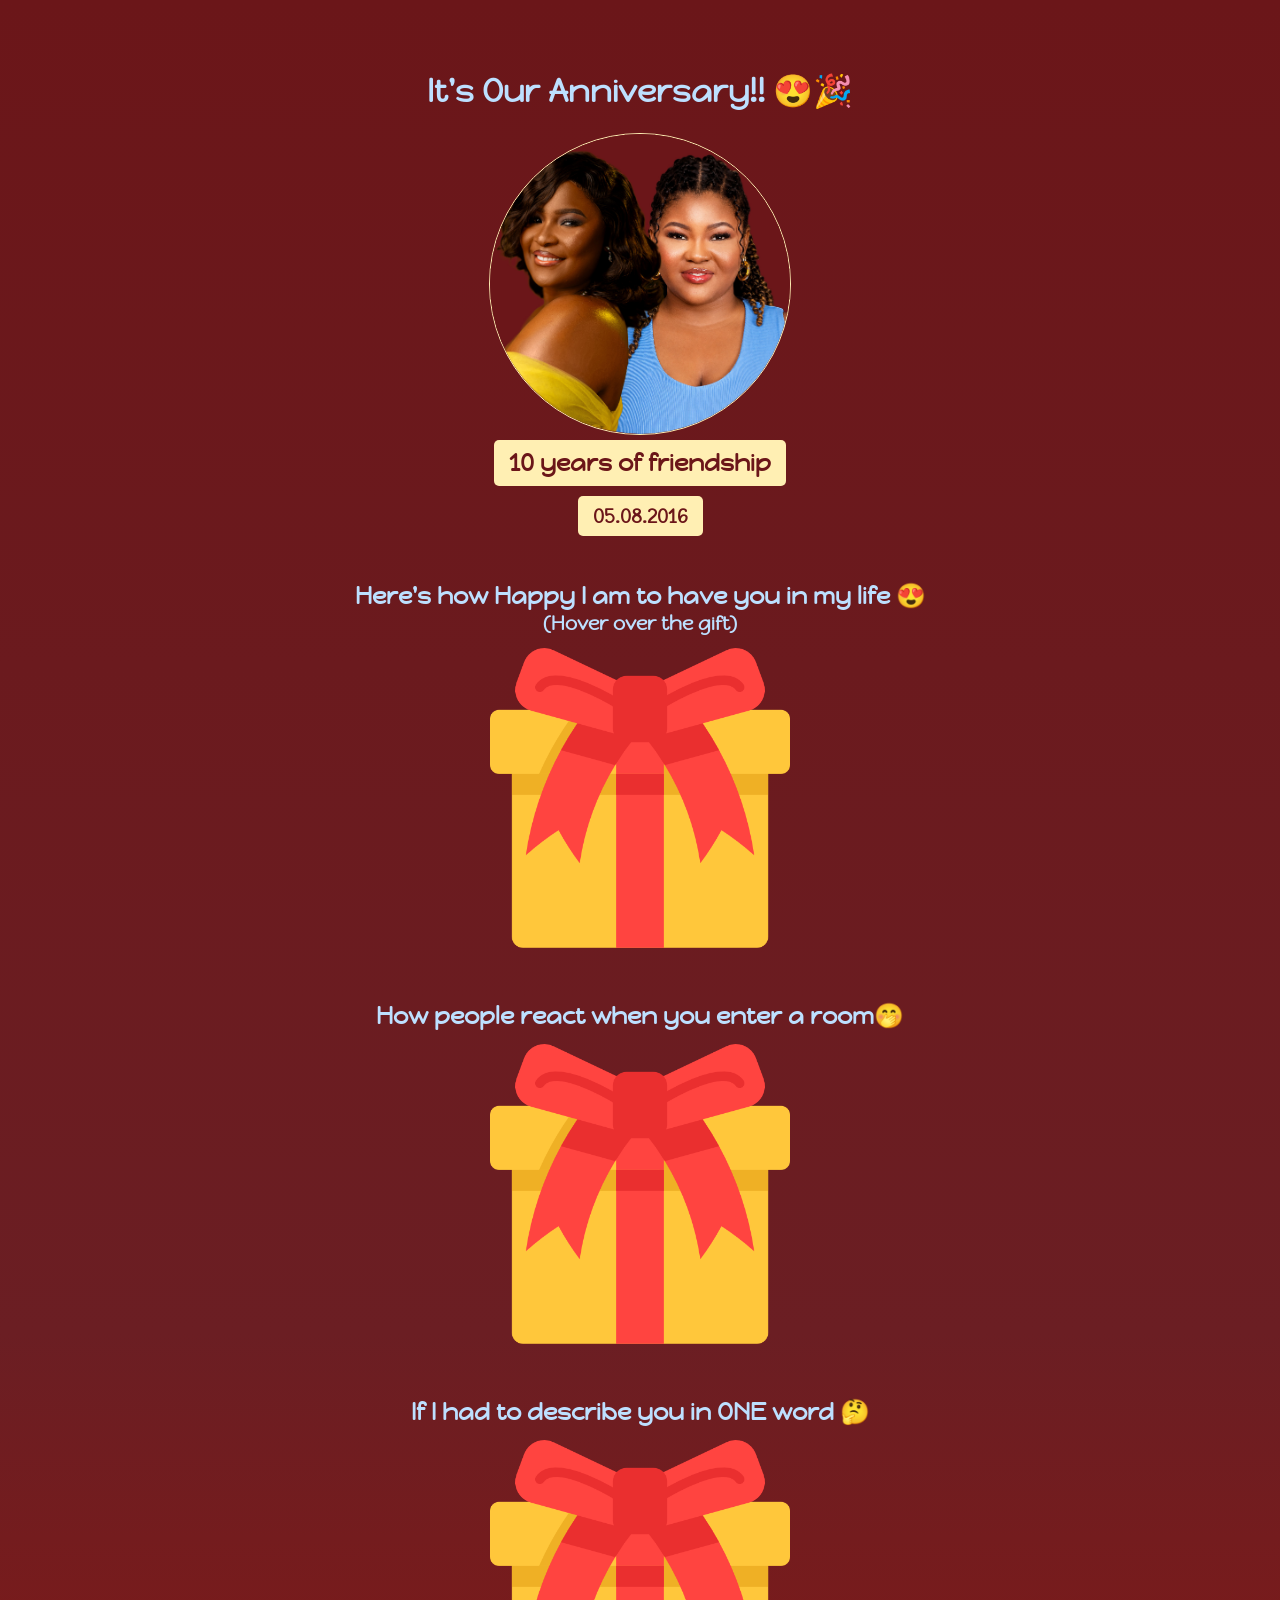
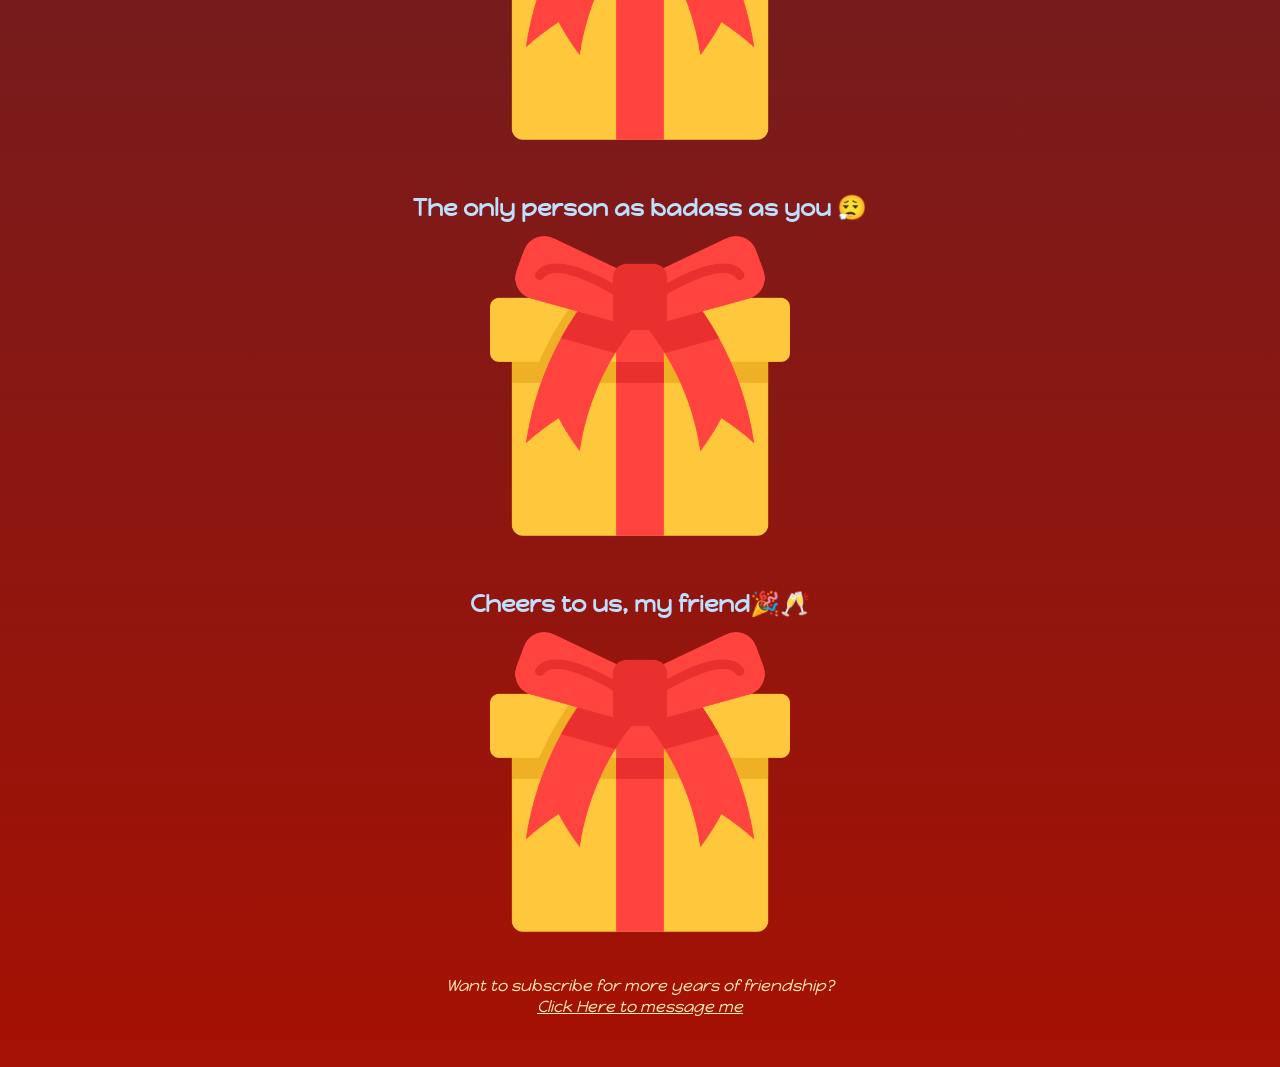
<file: birthday card/index.html>
<html>

<head>
    <link rel="stylesheet" href="styles.css">
    <link rel="preconnect" href="https://fonts.googleapis.com">
    <link rel="preconnect" href="https://fonts.gstatic.com" crossorigin>
    <link href="https://fonts.googleapis.com/css2?family=Happy+Monkey&display=swap" rel="stylesheet">
</head>

<body>
    <div id="header">
        <h1> It's Our Anniversary!! 😍🎉</h1>
        <img src="images/nonsovee.jpg" id="celebrant">
        <h2 id="nonso-age">10 years of friendship </h2>
        <h3 id="nonso-date">05.08.2016</h3>
    </div>
    <div id="all-gifts">
        <div class="gift-section">
            <h2 class="gift-message">Here's how Happy I am to have you in my life 😍</h2>
            <h3 class="gift-hint">(Hover over the gift)</h3>
            <!-- Notice it has BOTH 'gift-image' (for shared layout) AND 'gift1-image' (for its unique GIF) -->
            <div class="gift-image gift1-image"></div>
        </div>

        <div class="gift-section">
            <h2 class="gift-message">How people react when you enter a room🤭</h2>
            <div class="gift-image gift2-image"></div>
        </div>

        <div class="gift-section">
            <h2 class="gift-message">If I had to describe you in ONE word 🤔</h2>
            <div class="gift-image gift3-image"></div>
        </div>

        <div class="gift-section">
            <h2 class="gift-message">The only person as badass as you 😮‍💨</h2>
            <div class="gift-image gift4-image"></div>
        </div>

        <div class="gift-section">
            <h2 class="gift-message">Cheers to us, my friend🎉🥂</h2>
            <div class="gift-image gift5-image"></div>
        </div>
    </div>

    <footer>
        <p id="footer">Want to subscribe for more years of friendship?
            <a href="https://wa.link/y4h6ok" target="_blank">Click Here to message me</a>
        </p>
    </footer>
</body>


</html>
</file>
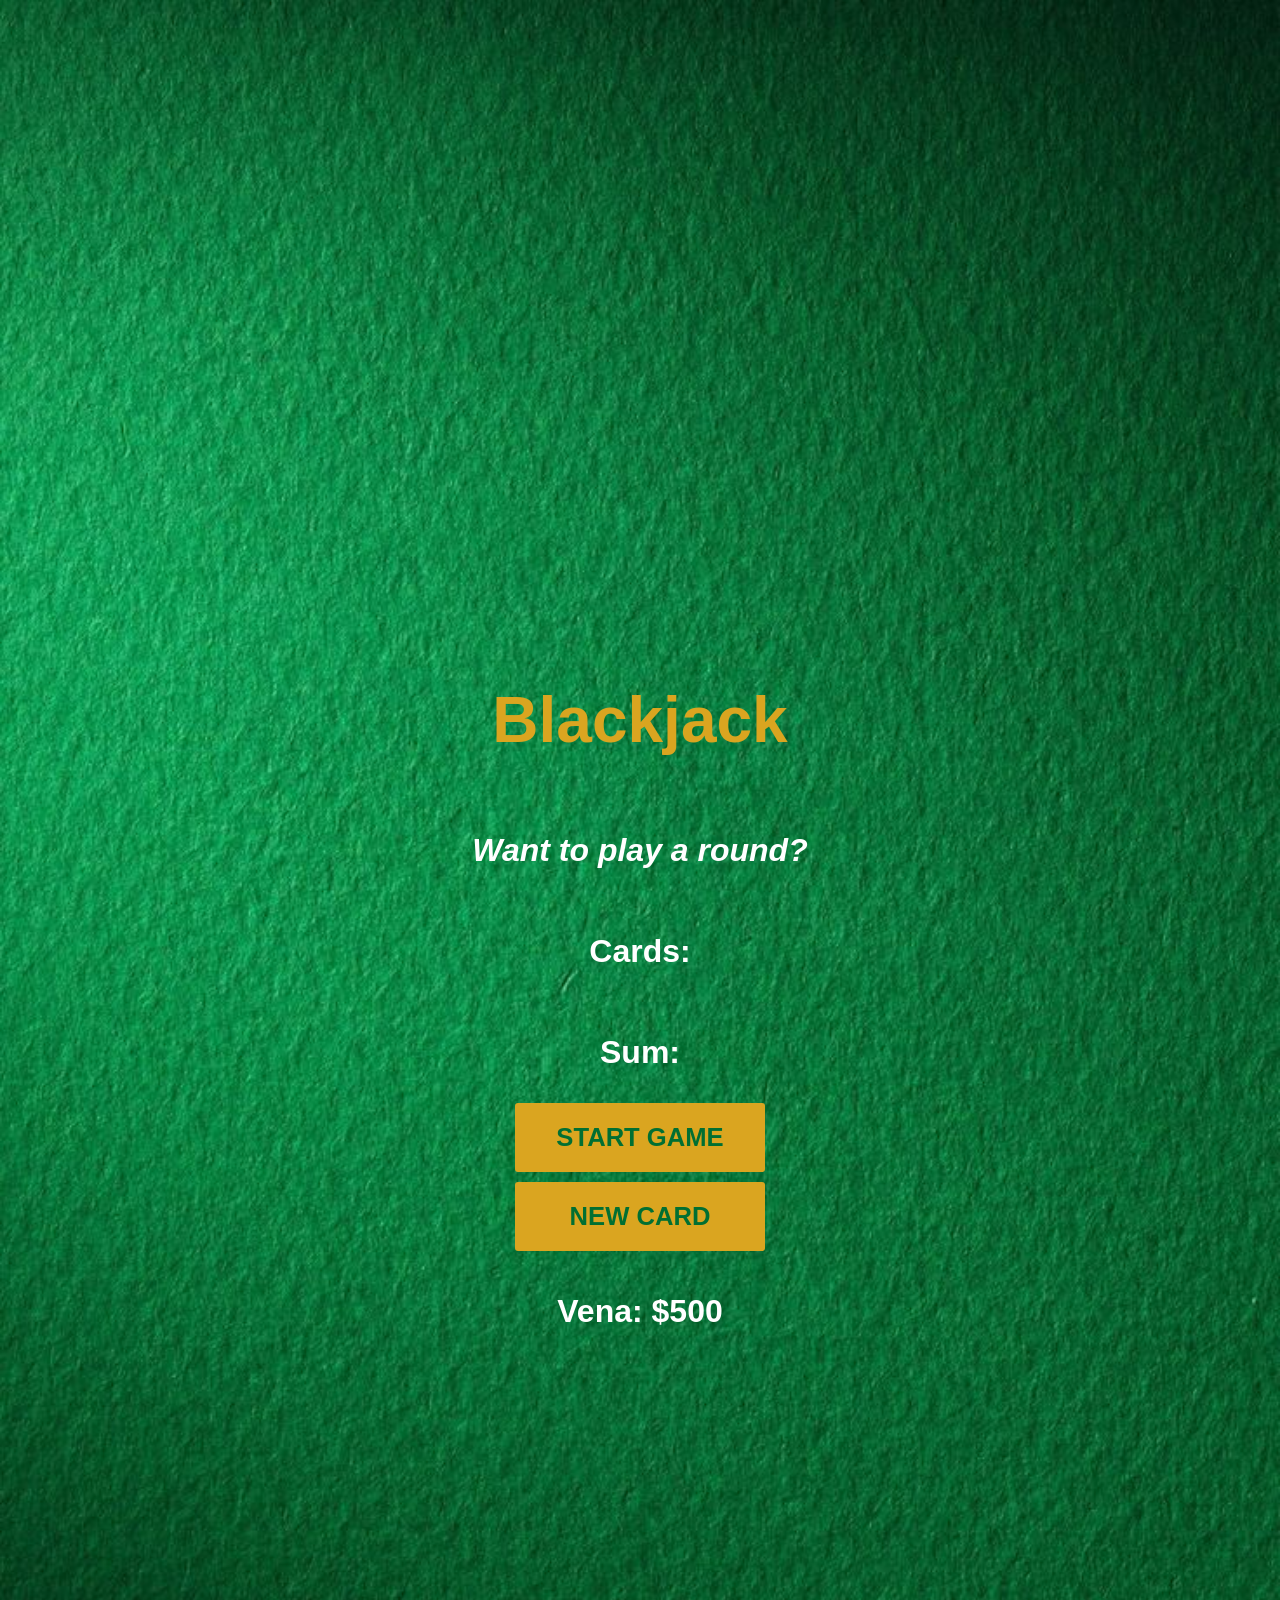
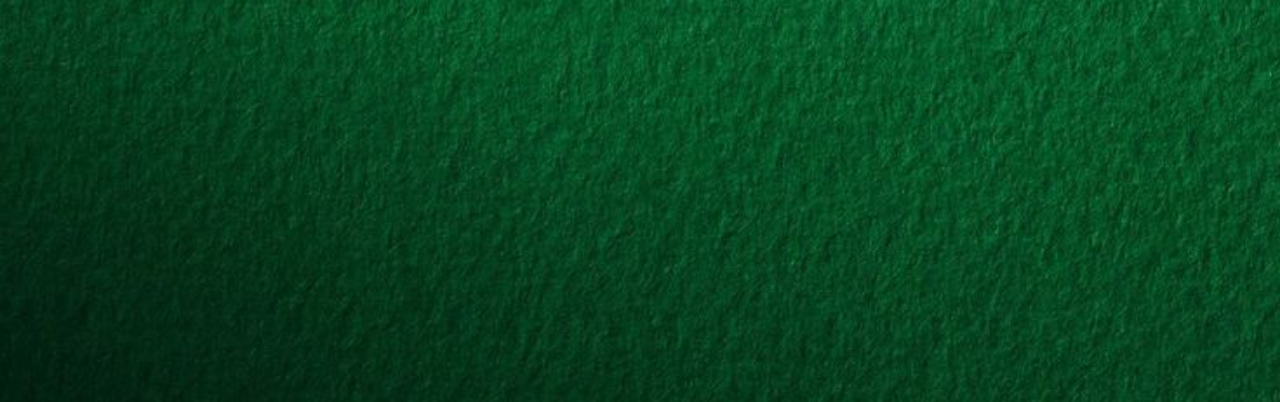
<file: blackjack/index.html>
<!DOCTYPE html>
<html lang="en">

<head>
    <link rel="stylesheet" href="index.css">
    <meta charset="UTF-8">
    <meta name="viewport" content="width=device-width, initial-scale=1.0">
    <title>Blackjack App</title>
    <script src="index.js" defer></script>
</head>

<body>
    <h1>Blackjack</h1>
    <p id="message-el">Want to play a round?</p>
    <p id="cards-el">Cards:</p>
    <p id="sum-el">Sum:</p>
    <button onclick="startGame()">START GAME</button>
    <button onclick="newCard()">NEW CARD</button>
    <p id="player-el"></p>

</body>

</html>
</file>
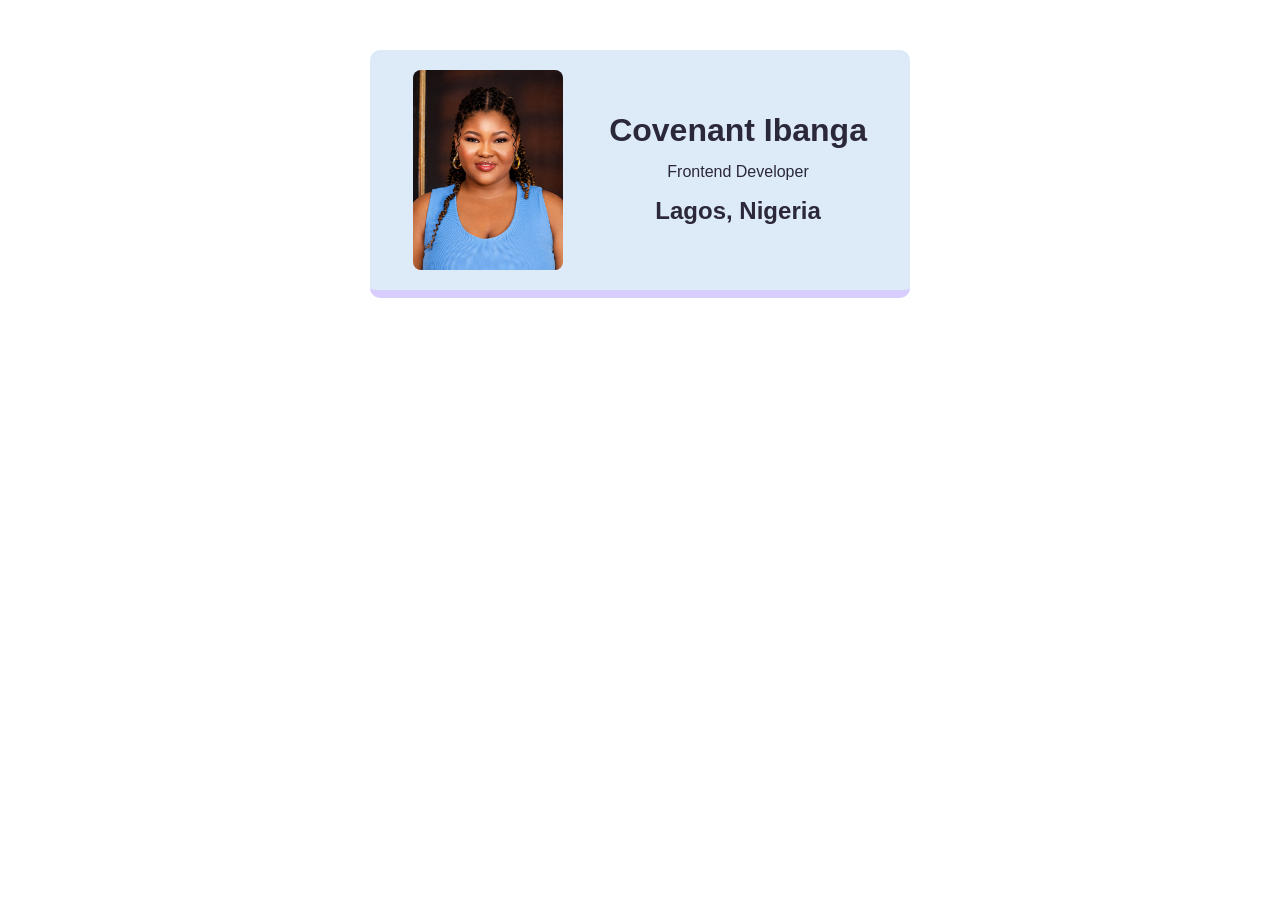
<file: businesscardd/index.html>
<html>

<head>
    <link rel="stylesheet" href="styles.css">
</head>

<body>
    <div class="info-card">
        <div class="info-img"> <img src="images/anevv.jpg" alt="Anevv DP"></div>
        <div class="info-deets">
            <h1>Covenant Ibanga</h1>
            <p> Frontend Developer</p>
            <h2>Lagos, Nigeria</h2>
        </div>
    </div>
</body>

</html>
</file>
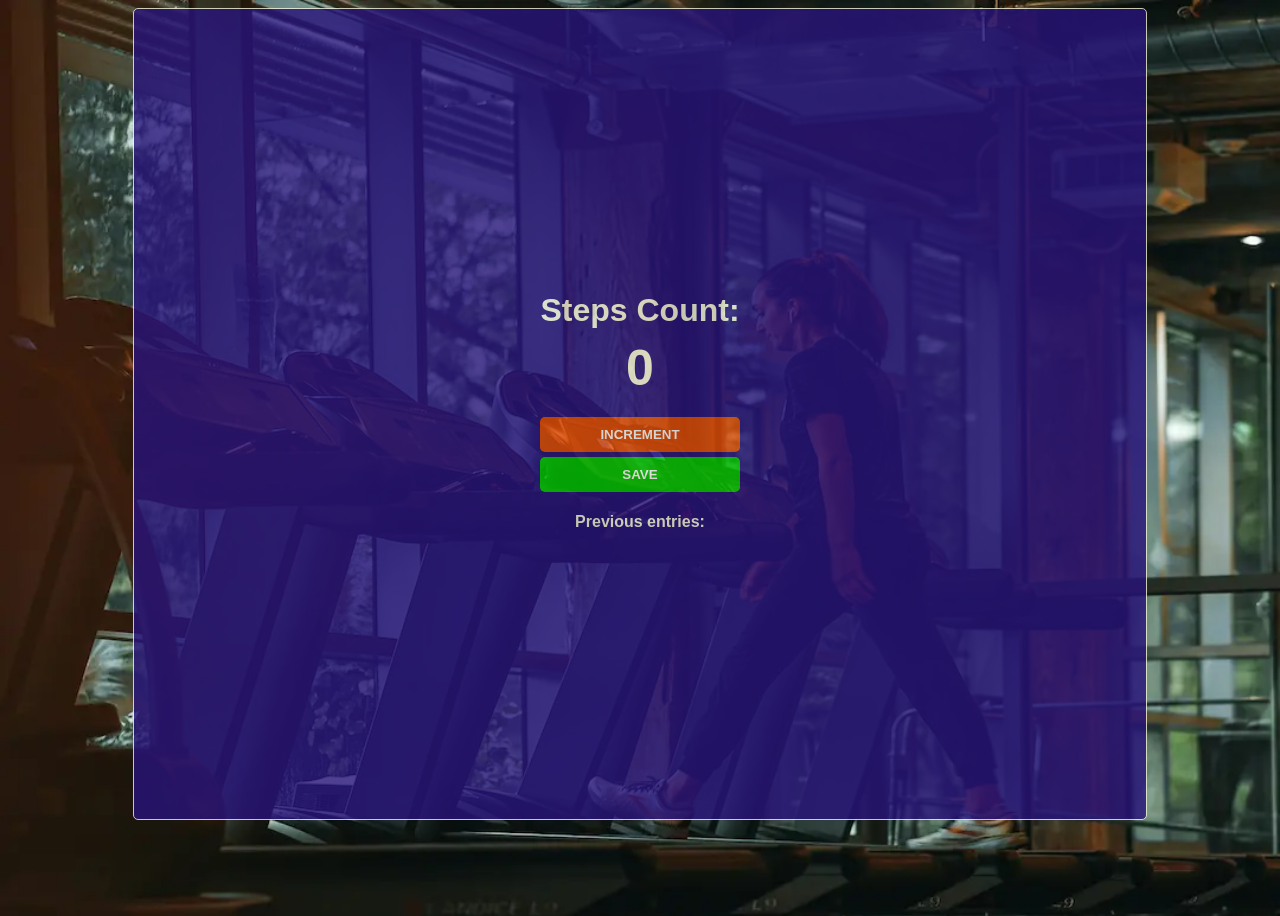
<file: counterapp/index.html>
<html>

<head>
    <link rel="stylesheet" href="index.css">
</head>

<body>
    <div class="container">
        <h1>Steps Count:</h1>

        <h2 id="count-el">0</h2>
        <button id="increment-btn" onclick="increment()">INCREMENT</button>
        <button id="save-btn" onclick="save()">SAVE</button>
        <p id="save-el">Previous entries: </p>

    </div>
    <script src="index.js">
        nnerText
    </script>
</body>

</html>
</file>
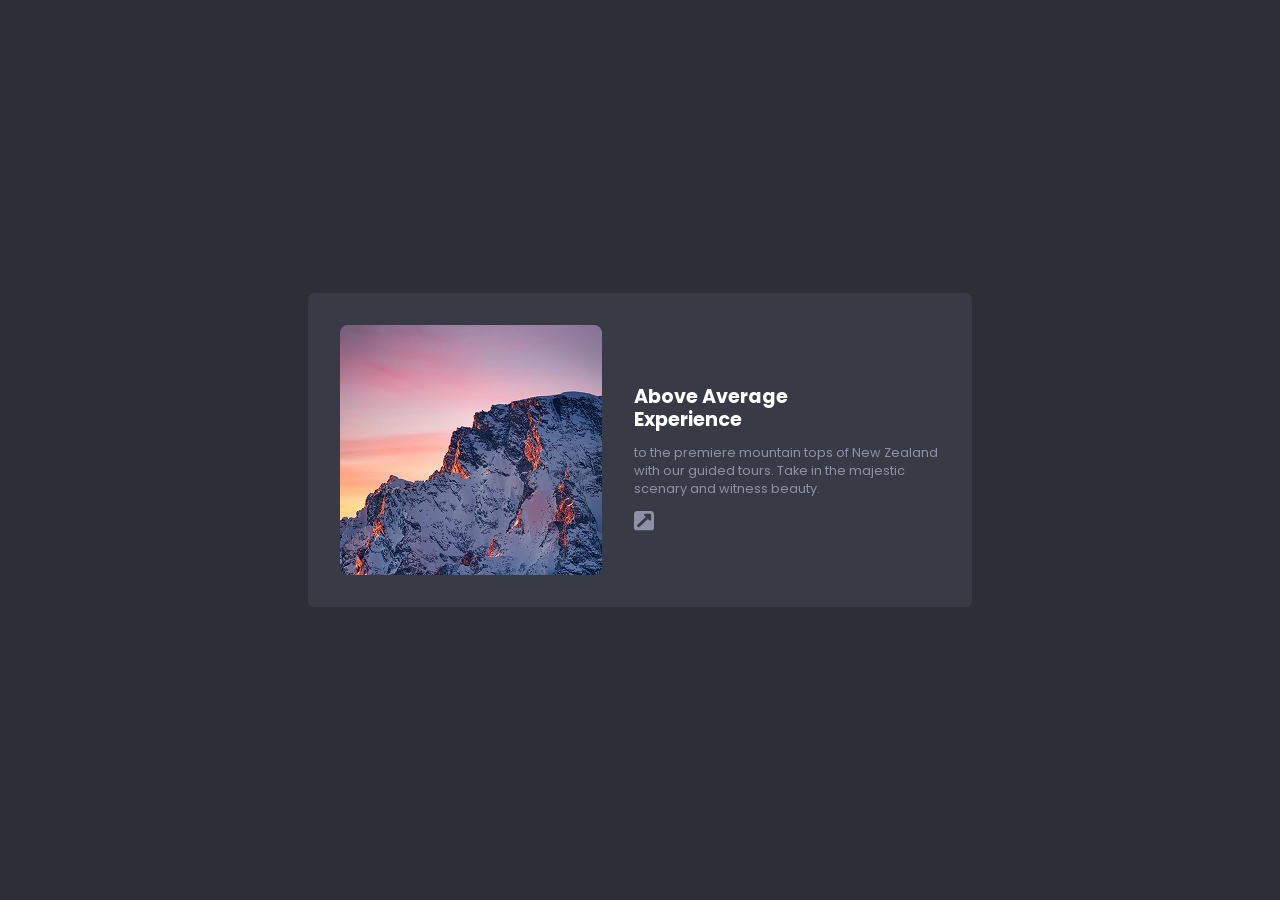
<file: figma/index.html>
<html>

<head>
    <link rel="stylesheet" href="index.css">
    <link rel="preconnect" href="https://fonts.gstatic.com">
    <link href="https://fonts.googleapis.com/css2?family=Poppins:wght@300;700&display=swap" rel="stylesheet">
</head>

<body>
    <div class="container">
        <a href="#">
            <img src="mountain.png" class="photo" alt="mountain">


            <div class="content">
                <h1 class="title"> Above Average<br>Experience</br></h1>
                <p class="description"> to the premiere mountain tops of New Zealand with our guided tours. Take in the
                    majestic scenary
                    and
                    witness beauty.</p>
                <img src="link.svg" class="link" alt="link">
            </div>
</body>

</html>
</file>
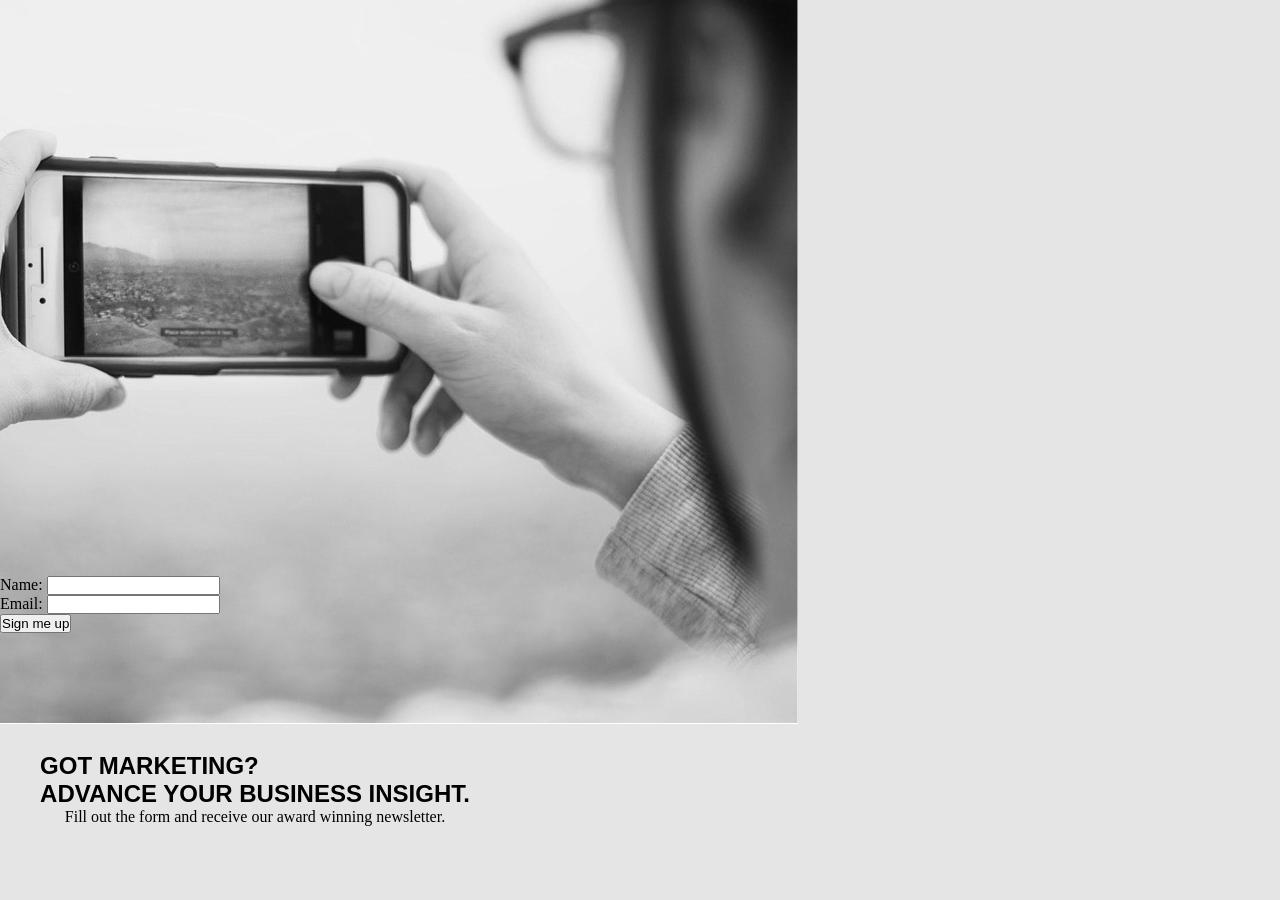
<file: form/index.html>
<!DOCTYPE html>
<html lang="en">

<head>
    <link rel="stylesheet" href="form.css">
    <meta charset="UTF-8">
    <meta name="viewport" content="width=device-width, initial-scale=1.0">
    <title>Newsletter Form</title>
</head>

<body>
    <section class="hero">
        <img src="view-overlay.jpg" class="photo" alt="phone view">
        <h1><br>GOT MARKETING?<br>ADVANCE YOUR BUSINESS INSIGHT.</h1>
        <p>Fill out the form and receive our award winning newsletter.</p>
    </section>

    <div class="form-container">
        <form action="/submit-form" method="POST" class="newsletter-form">

            <div class="form-group">
                <label for="name">Name:
                    <input type="text" id="name" name="name" autocomplete="given-name">
                </label>
            </div>
            <div class="form-group">
                <label for="email">Email:
                    <input type="text" id="email" name="email">
                </label>
            </div>
            <button type="submit" class="submit-btn">Sign me up</button>

        </form>
    </div>
</body>

</html>
</file>
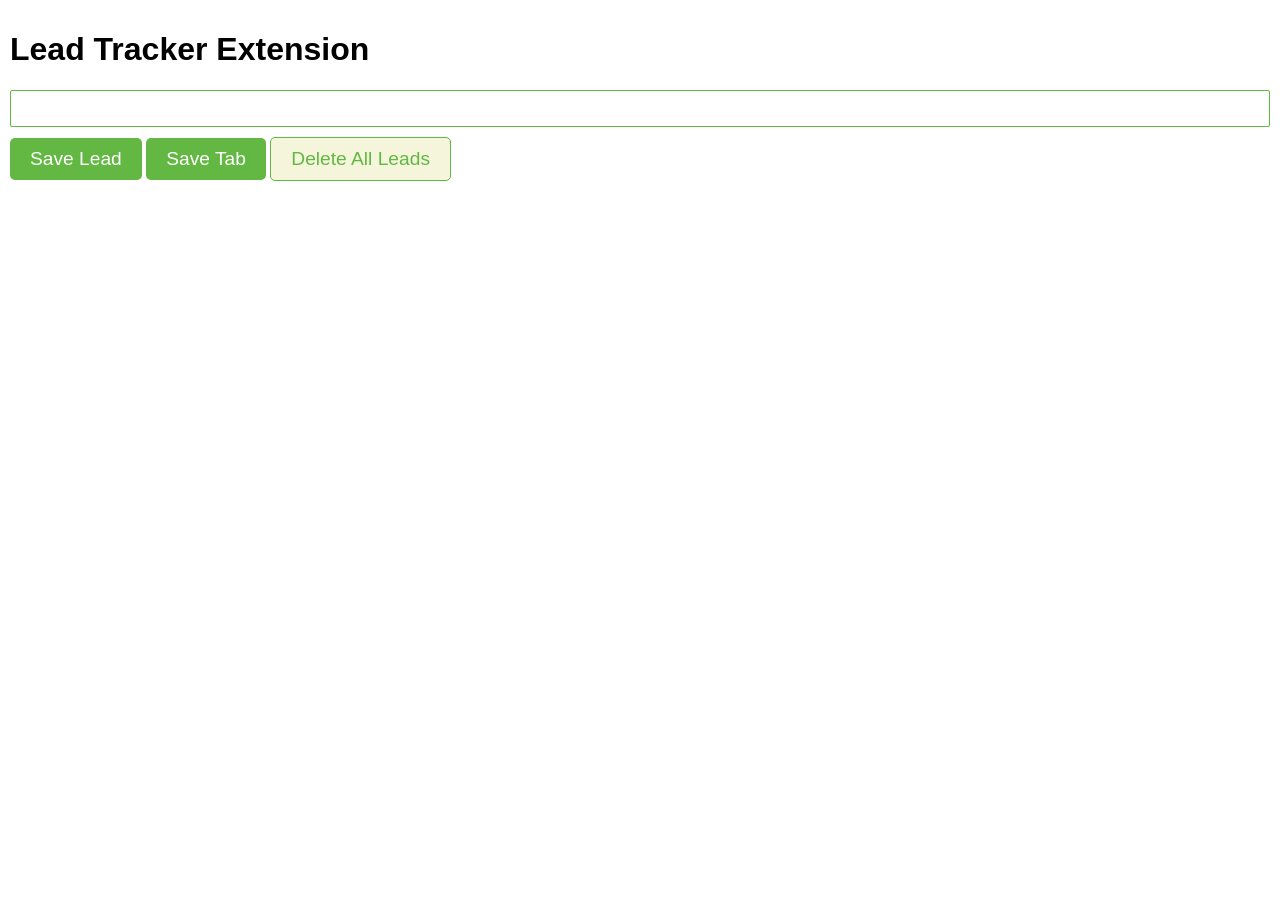
<file: Lead Tracker Extension/index.html>
<!DOCTYPE html>
<html lang="en">

<head>
    <meta charset="UTF-8">
    <meta name="viewport" content="width=device-width, initial-scale=1.0">
    <title>Lead Tracker Chrome Extension</title>
    <link rel="stylesheet" href="index.css">
    <script src="index.js" defer></script>
</head>

<body>
    <h1>Lead Tracker Extension</h1>
    <input type="text" id="input-el">
    <button id="input-btn">Save Lead</button>
    <button id="tab-btn"> Save Tab</button>
    <button id="delete-btn">Delete All Leads</button>
    <ul id="ul-el">

    </ul>
</body>

</html>
</file>
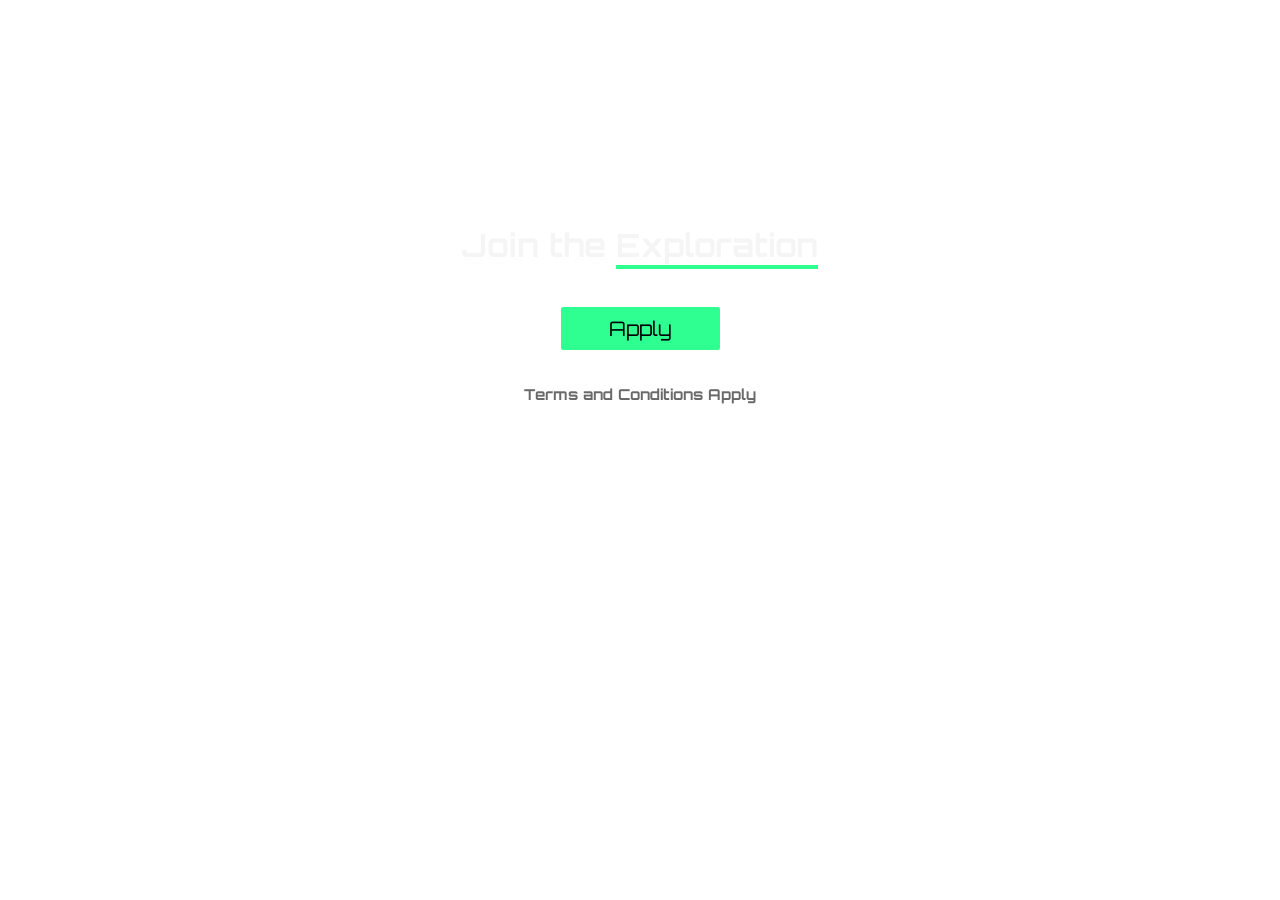
<file: space/index.html>
<!DOCTYPE html>
<html lang="en">

<head>
    <meta charset="UTF-8">
    <meta name="viewport" content="width=device-width, initial-scale=1.0">
    <link rel="preconnect" href="https://fonts.googleapis.com">
    <link rel="preconnect" href="https://fonts.gstatic.com" crossorigin>
    <link
        href="https://fonts.googleapis.com/css2?family=Orbitron:wght@400..900&family=Plus+Jakarta+Sans:ital,wght@0,200..800;1,200..800&display=swap"
        rel="stylesheet">
    <title>Space</title>
    <link rel="stylesheet" href="styles.css">
</head>

<body>
    <div id="hero">
        <img src="images/logo.png" id="main-logo">
        <h1>Join the <span class="underline">Exploration</span></h1>
        <button class="btn"> Apply</button>
    </div>
    <h3>Terms and Conditions Apply</h3>

</body>
<footer></footer>

</html>
</file>
<file: birthday card/styles.css>
body {
    margin: 50px;
    text-align: center;
    font-family: 'happy monkey', sans-serif;
    background: linear-gradient(#6b1619, #6b1e23, #a61103);
    /* background: linear-gradient(#2c0f12, #6b1e23); */
    color: #bde0ff;

}

#header {
    display: flex;
    flex-direction: column;
    align-items: center;
}


#celebrant {
    width: 300px;
    height: 300px;
    border-radius: 50%;
    object-fit: cover;
    border: 1px solid #ffefb3;
}


#nonso-age,
#nonso-date {
    color: #6b1619;
    background: #ffefb3;
    margin: 5px;
    padding: 8px 15px;
    border-radius: 5px;
}

#all-gifts {
    display: flex;
    flex-direction: column;
    align-items: center;
    gap: 50px;
    margin-top: 40px;
}

.gift-section {
    display: flex;
    flex-direction: column;
    align-items: center;
}

.gift-message,
.gift-hint {
    margin: 0;
}


.gift-image {
    width: 300px;
    height: 300px;
    border-radius: 10px;
    background-image: url("images/giftbox.png");
    background-size: contain;
    background-position: center;
    background-repeat: no-repeat;
    margin-top: 10px;
    border: 3px solid transparent;
    /* Border hidden by default */
    transition: border-color 0.2s ease;
}

/* SHARED HOVER BORDER */
.gift-image:hover {
    border-color: #bde0ff;
    /* Border appears on hover for all boxes */
}

/* INDIVIDUAL GIF HOVERS */
.gift1-image:hover {
    background-image: url("https://media.giphy.com/media/v1.Y2lkPTc5MGI3NjExaGx1dXJ2M25pbzFpdHl4eWtmcGkwbW9ydXprb2dyc204OXpiaG5jdiZlcD12MV9naWZzX3NlYXJjaCZjdD1n/UAIg3J4OzepmYxQeAT/giphy.gif");
}

.gift2-image:hover {
    background-image: url("https://media.giphy.com/media/v1.Y2lkPTc5MGI3NjExamg4enBpdWhzajVkdGl2cnhteWNhcWR4ajR6cmttbWR6Y3c0YTk1NyZlcD12MV9naWZzX3NlYXJjaCZjdD1n/53l0z3Og0PprfnLkTL/giphy.gif");
}

.gift3-image:hover {
    background-image: url("https://media.giphy.com/media/v1.Y2lkPTc5MGI3NjExd3h3NnFrN2FqYXVyMGxibWJxZmp2dm94YmNiemdleHZ4NXg1ZThnaSZlcD12MV9naWZzX3NlYXJjaCZjdD1n/h7b0BLObh3ObnD3coz/giphy.gif");
}

.gift4-image:hover {
    background-image: url("https://media.giphy.com/media/v1.Y2lkPWVjZjA1ZTQ3ZHNjcjF5anBsNWQwY280NGg5c2tzbGh0dXA5bG15dHIyMnQwMnpuZiZlcD12MV9naWZzX3NlYXJjaCZjdD1n/3o7bu4T3Jcib9vlrvG/giphy.gif");
}

.gift5-image:hover {
    background-image: url("https://media.giphy.com/media/v1.Y2lkPTc5MGI3NjExNDRreG12dWg3Y2hyYTN5d3c3aTd0ejRlcjdzOTc1enR2MDBoajFocSZlcD12MV9naWZzX3NlYXJjaCZjdD1n/uX1jByJtYoy0vNkPH6/giphy.gif");
}


#footer {
    font-style: italic;
    color: #ffefb3;
    width: 400px;
    height: auto;
    margin: 40px auto 20px;

}

a {
    color: #ffefb3;
}
</file>
<file: blackjack/index.css>
body {
    margin: 50% 10%;
    display: flex;
    flex-direction: column;
    align-items: center;
    align-content: center;
    background-image: url("tablecover.jpeg");
    background-size: cover;
    background-repeat: no-repeat;
    font-family: 'Trebuchet MS', 'Lucida sans unicode', sans-serif;
    text-align: center;
    /* line-height: 10px; */
    color: white;
    font-weight: bold;
    font-size: 2rem;
}


h1 {
    color: goldenrod;

}


#message-el {
    font-style: italic;
}

button {
    display: block;
    margin-bottom: 10px;
    color: #016f32;
    width: 250px;
    padding: 20px 10px;
    font-weight: bold;
    font-size: 1.6rem;
    border: none;
    background: goldenrod;
    border-radius: 3px;
}

/* .buttons {
    align-items: center;
    
    margin: 10px 10px;
} */
</file>
<file: businesscardd/styles.css>
body {
    margin: 20px;
    font-family: 'Segoe UI', Tahoma, Geneva, Verdana, sans-serif;
}

.info-card {
    display: flex;
    justify-content: space-around;
    padding: 20px;
    max-width: 500px;
    margin-left: auto;
    margin-right: auto;
    background-color: #ddebf8;
    border-bottom: 8px solid #d8cefe;
    border-radius: 10px;
    margin: 50px auto;
    align-items: center;


}

.info-card img {
    /* border: 1px dotted darkred;
    padding: 10px; */
    max-width: 150px;
    height: auto;
    border-radius: 8px;
}

.info-deets {
    /* border: 1px dotted darkred;
    padding: 10px; */
    text-align: center;
    color: #2b2839;
    line-height: 1.2rem;
}

.info-card:hover {
    background-color: rgb(225, 241, 198);
    border: 2px solid #d8cefe;

}
</file>
<file: counterapp/index.css>
body {
    background-image: url("walking.webp");
    background-size: cover;
    font-family: -apple-system, BlinkMacSystemFont, 'Segoe UI', Roboto, Oxygen, Ubuntu, Cantarell, 'Open Sans', 'Helvetica Neue', sans-serif;
    font-weight: bold;
    text-align: center;
    height: 100vh;
}


.container {
    display: flex;
    flex-direction: column;
    align-items: center;
    justify-content: center;
    max-width: 80%;
    height: 90%;
    opacity: 80%;
    background: rgb(40, 19, 123);
    margin: auto;
    border: 1px solid beige;
    border-radius: 5px;

}


h1 {
    margin-top: 10px;
    margin-bottom: 10px;
    color: beige;
}

h2 {
    font-size: 50px;
    margin-top: 0;
    margin-bottom: 20px;
    color: beige;
}

button {
    border: none;
    padding-top: 10px;
    padding-bottom: 10px;
    color: white;
    font-weight: bold;
    width: 200px;
    margin-bottom: 5px;
    border-radius: 5px;
}

#increment-btn {
    background: rgb(223, 76, 8);
    opacity: 100%;
}

#save-btn {
    background: rgb(3, 197, 3);
}

#save-el {
    color: beige;
}
</file>
<file: figma/index.css>
body {
    margin: 0;
    padding: 0;
    height: 100vh;
    display: grid;
    place-items: center;
    background: #2d2e36;
    font-family: 'poppins';
}

a {
    text-decoration: none;
}

.container {
    background: #383a45;
    margin: 2rem;
    padding: 2rem;
    border-radius: .4rem;
    max-width: 270px;
}

.link {
    border-radius: .2rem;
}

h1.title {
    color: white;
    font-size: 1.2rem;
    line-height: 119.7%;
}

p.description {
    color: #8d91a6;
    font-size: .8rem;
}

@media screen and (min-width: 500px) {
    .container {
        max-width: 600px;
    }

    .photo {
        margin-right: 2rem;
    }

    .content {
        margin-top: 3rem;
    }

    a {
        display: flex;
    }
}
</file>
<file: form/form.css>
:root {
    --h1-font-family: 'bebas neue', sans-serif;
    --body-font-family: 'poppins';
    --color-pallete: #5200FF
}

* {
    box-sizing: border-box;
    margin: 0;
    padding: 0;
}

body {
    margin: 0;
    padding: 0;
    height: 100vh;
    background: #E5E5E5;
}

.hero {
    width: 510px;
    height: 576px;
    display: flex;
    flex-direction: column;
    align-items: center;
    background: var(--color-pallete);
    background-image: url("view-overlay.jpg");



}

/* .photo {
    width: 510px;
    height: 576px;
   
} */

h1 {
    font-family: var(--h1-font-family);
}

p {
    font-family: var(--body-font-family);
}
</file>
<file: Lead Tracker Extension/index.css>
body {
    margin: 0;
    padding: 10px;
    font-family: Arial, sans-serif;
    font-size: 1rem;
    min-width: 400px;
}

input {
    width: 100%;
    padding: 10px;
    box-sizing: border-box;
    margin-bottom: 10px;
    border: 1.3px solid #62b842;
    border-radius: 2px;
}

button {
    background-color: #62b842;
    color: white;
    padding: 10px 20px;
    border: none;
    cursor: pointer;
    font-size: 1.2rem;
    border-radius: 5px;
}

ul {
    list-style: none;
    padding-left: 0;
}

li {
    margin-top: 5px;
}

a {
    color: #62b842;
}

#delete-btn {
    background-color: beige;
    color: #62b842;
    border: 1.42px solid #62b842;
}
</file>
<file: space/styles.css>
body {
    color: whitesmoke;
    text-align: center;
    font-family: "Orbitron", sans-serif;
    margin: 0;
}

#hero {
    background-image: url("https://media.giphy.com/media/v1.Y2lkPTc5MGI3NjExbTBkYWFzM2VsYWwzcmVuZWp5MXZqOWU1eDRhMzNncmtmeGY5MDltZSZlcD12MV9naWZzX3NlYXJjaCZjdD1n/iicDrNGWxHmDrIni6j/giphy.gif");
    background-size: cover;

}

.btn {
    margin: 20px;
    padding: 9px 3rem;
    font-size: 20px;
    background: rgb(47, 255, 144);
    border: none;
    font-family: inherit;
    border-radius: 2px;
}

.underline {
    border-bottom: 4px solid rgb(47, 255, 144);
}

#main-logo {
    width: 200px;
    margin: 0;
}

h3 {
    color: dimgrey;
    font-family: "orbitron", sans-serif;
    font-size: 15px;
}
</file>
